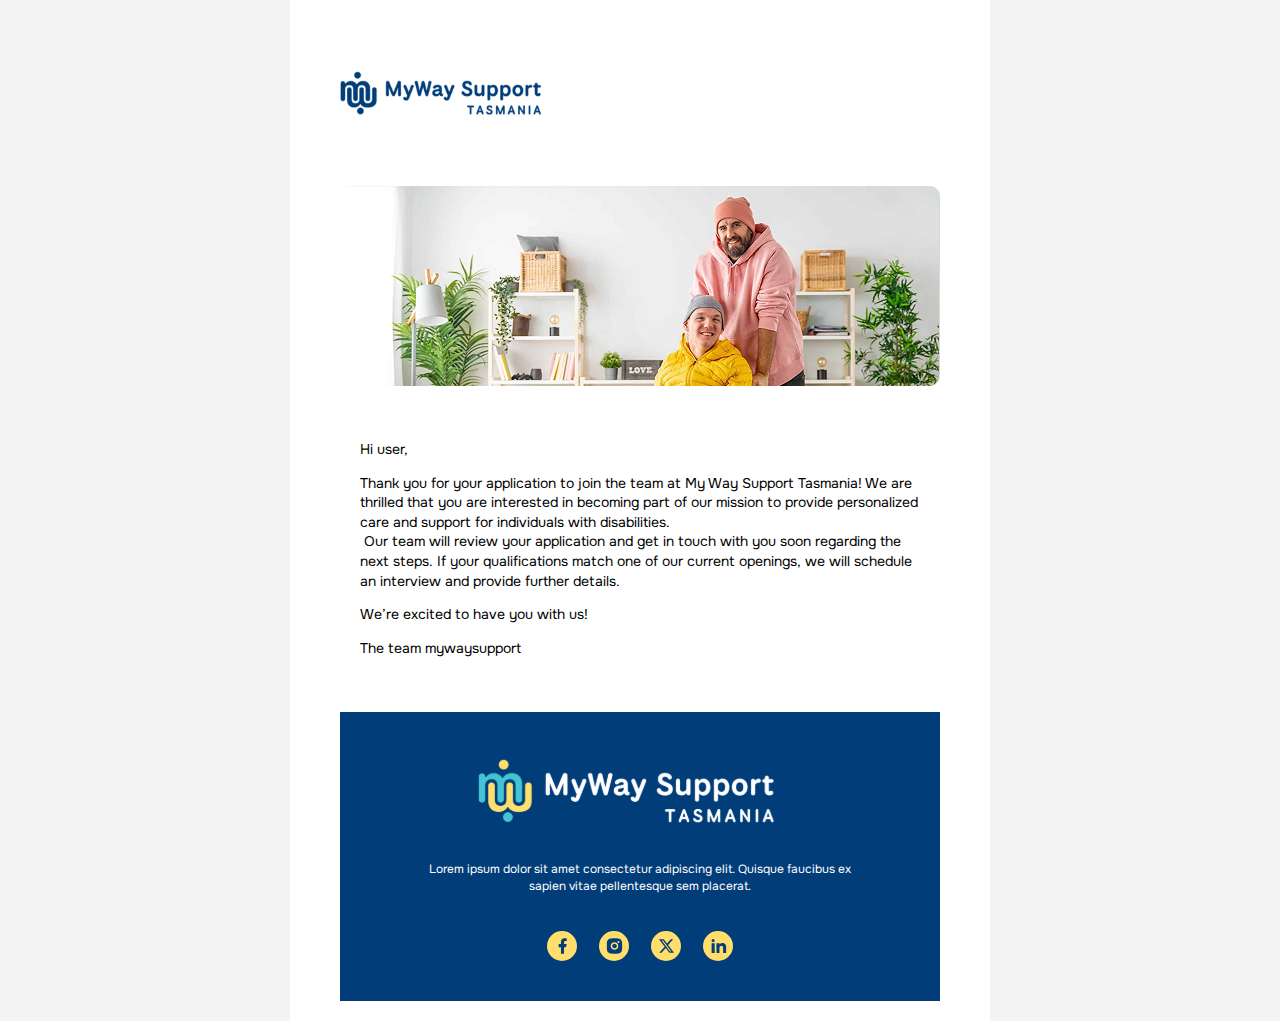
<file: page/career-email.html>
<!DOCTYPE html>
<html lang="en">
<head>
  <meta charset="UTF-8">
  <meta name="viewport" content="width=device-width, initial-scale=1.0">
  <title>Email Template</title>
  <style>
    @import url('https://fonts.googleapis.com/css2?family=Inter:ital,opsz,wght@0,14..32,100..900;1,14..32,100..900&family=Onest:wght@100..900&family=Poppins:ital,wght@0,100;0,200;0,300;0,400;0,500;0,600;0,700;0,800;0,900;1,100;1,200;1,300;1,400;1,500;1,600;1,700;1,800;1,900&family=Roboto:ital,wght@0,100..900;1,100..900&display=swap');

    body {
      font-family: Arial, sans-serif;
      margin: 0;
      padding: 0;
      background-color: #f4f4f4;
    }
    .container {
      width: 100%;
      max-width: 700px;
      margin: 0 auto;
      background-color: #ffffff;
      padding: 20px 50px;
      box-sizing: border-box;
    }
    .header {
        height: 200px;
        flex-shrink: 0;
        border-radius: 10px;
        background: #D9D9D9;
        margin-bottom: 20px;
    }
    .main-content {
      /* background-color: #f9f9f9; */
      padding: 20px;
      margin-bottom: 20px;
    }
    .footer {
      background: #003D79;
      padding: 20px;
      text-align: center;
      display: flex;
    padding: 40px 84px;
    justify-content: center;
    align-items: center;
    flex-direction: column;
    }
    .footer p {
      margin: 0;
      color: #FFF;
text-align: center;
font-family: Onest;
font-size: 12px;
font-style: normal;
font-weight: 400;
line-height: 140%; /* 16.8px */
    }
    .footer .dots {
      margin-top: 10px;
    }
    .dots a {
        width: 30px;
        height: 30px;
        aspect-ratio: 1/1;
      margin: 0 6px;
      border-radius: 50%;
      background-color: #FFDE6C;
      display: flex;
    align-items: center;
    justify-content: center;
    }
    .dots {
    display: flex;
    gap: 10px;
}
    p{
        color: #000;
        font-family: Onest;
        font-size: 14px;
        font-style: normal;
        font-weight: 400;
        line-height: 140%; /* 19.6px */
    }
    .logo {
    border-radius: 10px;
    /* background: #D9D9D9; */
    width: 223px;
    height: 58px;
    flex-shrink: 0;
    margin-top: 50px;
    margin-bottom: 58px;
}
  </style>
</head>
<body>
  <div class="container">
    <div class="logo">
      <img src="../asset/imges/MyWay Tasmania_FINAL LOGOS_ALL_MyWay Logo_POS_Blue 1.svg">
    </div>
    <div class="header">
      <img src="../asset/imges/email.templates.png">
    </div>

    <div class="main-content">
      <p>Hi user,</p>
      <p>Thank you for your application to join the team at My Way Support Tasmania! We are thrilled that you are interested in becoming part of our mission to provide personalized care and support for individuals with disabilities.<br> Our team will review your application and get in touch with you soon regarding the next steps. If your qualifications match one of our current openings, we will schedule an interview and provide further details.</p>
      <p>We’re excited to have you with us!</p>
      <p>The team mywaysupport</p>
    </div>

    <div class="footer">
      <div class="footer-logo" style="margin-bottom: 26px;">
        <img src="../asset/imges/MyWay Tasmania_FINAL LOGOS_ALL_MyWay Logo_NEG_Colour 1.svg">
      </div>
      <p style="margin-bottom: 26px;">Lorem ipsum dolor sit amet consectetur adipiscing elit. Quisque faucibus ex sapien vitae pellentesque sem placerat.</p>
      <div class="dots">
        <a href="#">
          <svg xmlns="http://www.w3.org/2000/svg" width="19" height="20" viewBox="0 0 19 20" fill="none">
            <path d="M11.0287 11.1471H12.9405L13.7052 8.08826H11.0287V6.55885C11.0287 5.77168 11.0287 5.02944 12.5581 5.02944H13.7052V2.4601C13.4561 2.42703 12.5145 2.35297 11.5204 2.35297C9.44456 2.35297 7.9699 3.61998 7.9699 5.94686V8.08826H5.67578V11.1471H7.9699V17.6471H11.0287V11.1471Z" fill="#003D79"/>
          </svg>
        </a>
        <a href="#">
          <svg xmlns="http://www.w3.org/2000/svg" width="19" height="20" viewBox="0 0 19 20" fill="none">
            <path d="M10.2831 2.3537C11.1437 2.35512 11.5798 2.35968 11.9566 2.3709L12.1051 2.37575C12.2765 2.38184 12.4457 2.38949 12.6496 2.39905C13.4633 2.43665 14.0184 2.56537 14.5059 2.75463C15.01 2.949 15.4357 3.21155 15.8607 3.6366C16.2851 4.06165 16.5477 4.4886 16.7427 4.9914C16.9313 5.47826 17.0601 6.03395 17.0983 6.84772C17.1074 7.05164 17.1147 7.2208 17.1208 7.39227L17.1256 7.5407C17.1368 7.9175 17.1419 8.35368 17.1435 9.21431L17.1441 9.78447C17.1442 9.85414 17.1442 9.92602 17.1442 10.0002L17.1441 10.2159L17.1436 10.7862C17.1422 11.6468 17.1377 12.0829 17.1264 12.4597L17.1215 12.6081C17.1155 12.7797 17.1079 12.9488 17.0983 13.1527C17.0607 13.9665 16.9313 14.5215 16.7427 15.009C16.5483 15.5131 16.2851 15.9388 15.8607 16.3638C15.4357 16.7883 15.0081 17.0508 14.5059 17.2458C14.0184 17.4344 13.4633 17.5631 12.6496 17.6014C12.4457 17.6105 12.2765 17.6179 12.1051 17.6239L11.9566 17.6287C11.5798 17.6399 11.1437 17.645 10.2831 17.6466L9.71285 17.6473C9.64318 17.6473 9.5713 17.6473 9.49712 17.6473H9.2814L8.71116 17.6467C7.85056 17.6453 7.41439 17.6408 7.03758 17.6295L6.88916 17.6247C6.71768 17.6186 6.54852 17.6109 6.34461 17.6014C5.53083 17.5638 4.97642 17.4344 4.48829 17.2458C3.98485 17.0515 3.55853 16.7883 3.13348 16.3638C2.70843 15.9388 2.44652 15.5112 2.25152 15.009C2.06226 14.5215 1.93417 13.9665 1.89593 13.1527C1.88685 12.9488 1.87944 12.7797 1.87344 12.6081L1.86863 12.4597C1.85744 12.0829 1.85234 11.6468 1.85069 10.7862L1.85059 9.21431C1.85201 8.35368 1.85656 7.9175 1.86778 7.5407L1.87263 7.39227C1.87873 7.2208 1.88637 7.05164 1.89593 6.84772C1.93353 6.03331 2.06226 5.4789 2.25152 4.9914C2.44588 4.48797 2.70843 4.06165 3.13348 3.6366C3.55853 3.21155 3.98549 2.94963 4.48829 2.75463C4.97579 2.56537 5.5302 2.43728 6.34461 2.39905C6.54852 2.38997 6.71768 2.38256 6.88916 2.37656L7.03758 2.37175C7.41439 2.36055 7.85056 2.35545 8.71116 2.3538L10.2831 2.3537ZM9.49712 6.17669C7.3843 6.17669 5.67358 7.88927 5.67358 10.0002C5.67358 12.113 7.38616 13.8237 9.49712 13.8237C11.6099 13.8237 13.3207 12.1112 13.3207 10.0002C13.3207 7.88741 11.608 6.17669 9.49712 6.17669ZM9.49712 7.7061C10.7642 7.7061 11.7912 8.73285 11.7912 10.0002C11.7912 11.2672 10.7645 12.2943 9.49712 12.2943C8.23008 12.2943 7.20299 11.2676 7.20299 10.0002C7.20299 8.73315 8.2297 7.7061 9.49712 7.7061ZM13.5118 5.02963C12.9847 5.02963 12.5559 5.4578 12.5559 5.98486C12.5559 6.51194 12.9841 6.94076 13.5118 6.94076C14.0389 6.94076 14.4677 6.5126 14.4677 5.98486C14.4677 5.4578 14.0382 5.02898 13.5118 5.02963Z" fill="#003D79"/>
          </svg>
        </a>
        <a href="#">
          <svg xmlns="http://www.w3.org/2000/svg" width="19" height="20" viewBox="0 0 19 20" fill="none">
            <path d="M13.8491 3.16547L10.0281 7.53328L6.72435 3.16547H1.93945L7.65665 10.6414L2.23807 16.8346H4.55832L8.74038 12.056L12.3953 16.8346H17.0617L11.1019 8.95559L16.168 3.16547H13.8491ZM13.0353 15.4466L4.64734 4.48051H6.02617L14.3201 15.4466H13.0353Z" fill="#003D79"/>
          </svg>
        </a>
        <a href="#">
          <svg xmlns="http://www.w3.org/2000/svg" width="19" height="20" viewBox="0 0 19 20" fill="none">
            <path d="M5.63113 4.64705C5.63084 5.26976 5.25306 5.83012 4.6759 6.06389C4.09875 6.29768 3.43748 6.1582 3.00392 5.71123C2.57035 5.26425 2.45108 4.59904 2.70232 4.02927C2.95357 3.45951 3.52517 3.09895 4.1476 3.11764C4.9743 3.14245 5.6315 3.81997 5.63113 4.64705ZM5.67701 7.30822H2.61819V16.8823H5.67701V7.30822ZM10.51 7.30822H7.46642V16.8823H10.4794V11.8582C10.4794 9.05938 14.127 8.79938 14.127 11.8582V16.8823H17.1476V10.8182C17.1476 6.09999 11.7488 6.27587 10.4794 8.59291L10.51 7.30822Z" fill="#003D79"/>
          </svg>
        </a>
      </div>
    </div>
  </div>
</body>
</html>
</file>
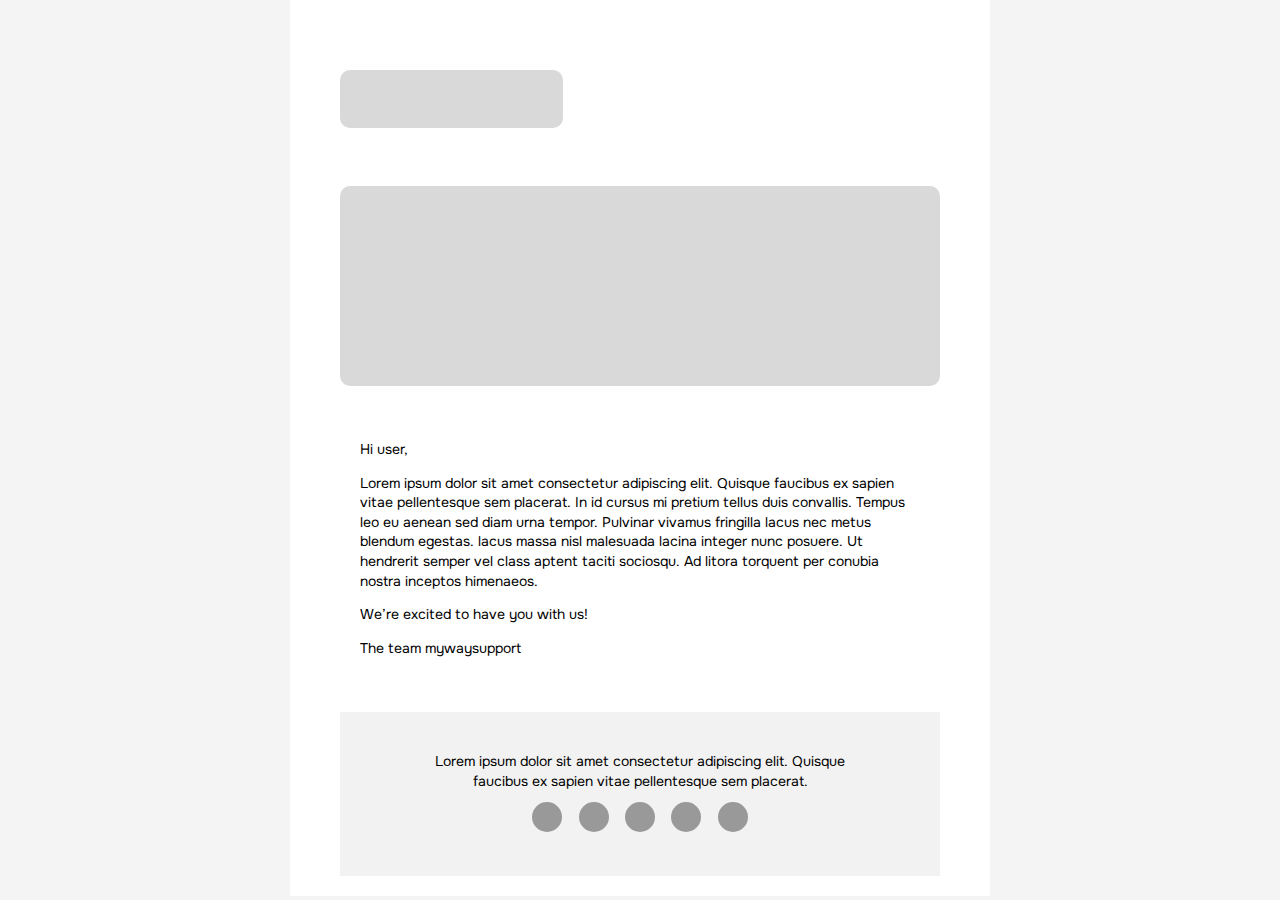
<file: page/contact-us-email.html>
<!DOCTYPE html>
<html lang="en">
<head>
  <meta charset="UTF-8">
  <meta name="viewport" content="width=device-width, initial-scale=1.0">
  <title>Email Template</title>
  <style>
    @import url('https://fonts.googleapis.com/css2?family=Inter:ital,opsz,wght@0,14..32,100..900;1,14..32,100..900&family=Onest:wght@100..900&family=Poppins:ital,wght@0,100;0,200;0,300;0,400;0,500;0,600;0,700;0,800;0,900;1,100;1,200;1,300;1,400;1,500;1,600;1,700;1,800;1,900&family=Roboto:ital,wght@0,100..900;1,100..900&display=swap');

    body {
      font-family: Arial, sans-serif;
      margin: 0;
      padding: 0;
      background-color: #f4f4f4;
    }
    .container {
      width: 100%;
      max-width: 700px;
      margin: 0 auto;
      background-color: #ffffff;
      padding: 20px 50px;
      box-sizing: border-box;
    }
    .header {
        height: 200px;
        flex-shrink: 0;
        border-radius: 10px;
        background: #D9D9D9;
        margin-bottom: 20px;
    }
    .main-content {
      /* background-color: #f9f9f9; */
      padding: 20px;
      margin-bottom: 20px;
    }
    .footer {
      background: #F2F2F2;
      padding: 20px;
      text-align: center;
      display: flex;
    padding: 40px 84px;
    justify-content: center;
    align-items: center;
    flex-direction: column;
    }
    .footer p {
      margin: 0;
    }
    .footer .dots {
      margin-top: 10px;
    }
    .dots span {
        width: 30px;
        height: 30px;
        aspect-ratio: 1/1;
      margin: 0 6px;
      border-radius: 50%;
      background-color: #999;
      display: inline-block;
    }
    p{
        color: #000;
font-family: Onest;
font-size: 14px;
font-style: normal;
font-weight: 400;
line-height: 140%; /* 19.6px */
    }
    .logo {
    border-radius: 10px;
    background: #D9D9D9;
    width: 223px;
    height: 58px;
    flex-shrink: 0;
    margin-top: 50px;
    margin-bottom: 58px;
}
  </style>
</head>
<body>
  <div class="container">
    <div class="logo"></div>
    <div class="header"></div>

    <div class="main-content">
      <p>Hi user,</p>
      <p>Lorem ipsum dolor sit amet consectetur adipiscing elit. Quisque faucibus ex sapien vitae pellentesque sem placerat. In id cursus mi pretium tellus duis convallis. Tempus leo eu aenean sed diam urna tempor. Pulvinar vivamus fringilla lacus nec metus blendum egestas. lacus massa nisl malesuada lacina integer nunc posuere. Ut hendrerit semper vel class aptent taciti sociosqu. Ad litora torquent per conubia nostra inceptos himenaeos.</p>
      <p>We’re excited to have you with us!</p>
      <p>The team mywaysupport</p>
    </div>

    <div class="footer">
      <p>Lorem ipsum dolor sit amet consectetur adipiscing elit. Quisque faucibus ex sapien vitae pellentesque sem placerat.</p>
      <div class="dots">
        <span></span>
        <span></span>
        <span></span>
        <span></span>
        <span></span>
      </div>
    </div>
  </div>
</body>
</html>
</file>
